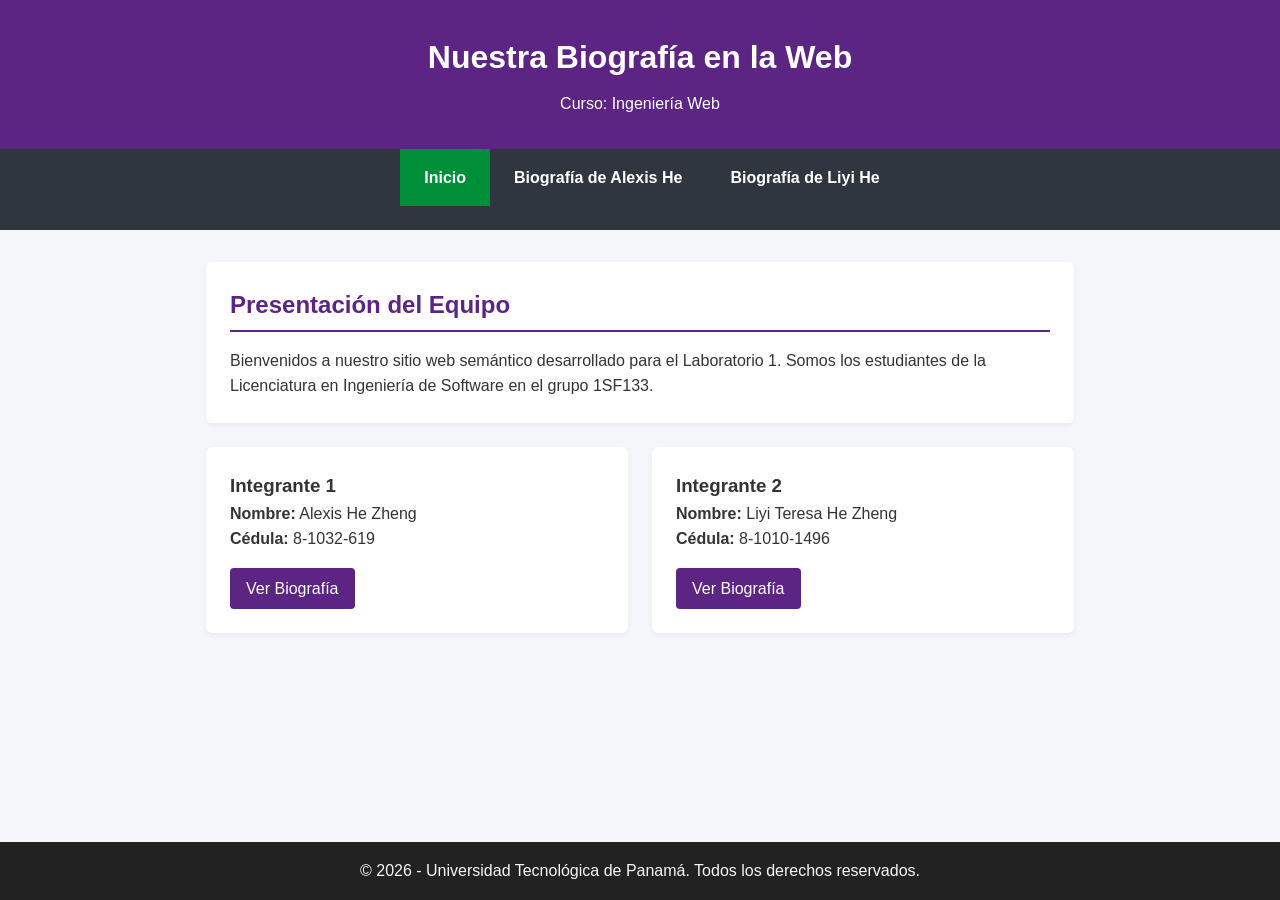
<file: index.html>
<!DOCTYPE html>
<html lang="es">
<head>
    <meta charset="UTF-8">
    <meta name="viewport" content="width=device-width, initial-scale=1.0">
    <title>Nuestra Biografía en la Web - Inicio</title>
    <link rel="stylesheet" href="css/estilos.css">
</head>
<body>

    <header>
        <h1>Nuestra Biografía en la Web</h1>
        <p>Curso: Ingeniería Web</p>
    </header>

    <nav>
        <ul>
            <li><a href="index.html" class="active">Inicio</a></li>
            <li><a href="biografia1.html">Biografía de Alexis He</a></li>
            <li><a href="biografia2.html">Biografía de Liyi He</a></li>
        </ul>
    </nav>

    <main>
        <section>
            <h2>Presentación del Equipo</h2>
            <p>Bienvenidos a nuestro sitio web semántico desarrollado para el Laboratorio 1. Somos los estudiantes de la Licenciatura en Ingeniería de Software en el grupo 1SF133.</p>
        </section>

        <section class="integrantes">
            <article>
                <h3>Integrante 1</h3>
                <p><strong>Nombre:</strong> Alexis He Zheng</p>
                <p><strong>Cédula:</strong> 8-1032-619</p>
                <p><a href="biografia1.html" class="btn">Ver Biografía</a></p>
            </article>

            <article>
                <h3>Integrante 2</h3>
                <p><strong>Nombre:</strong> Liyi Teresa He Zheng</p>
                <p><strong>Cédula:</strong> 8-1010-1496</p>
                <p><a href="biografia2.html" class="btn">Ver Biografía</a></p>
            </article>
        </section>
    </main>

    <footer>
        <p>© 2026 - Universidad Tecnológica de Panamá. Todos los derechos reservados.</p>
    </footer>

</body>
</html>
</file>
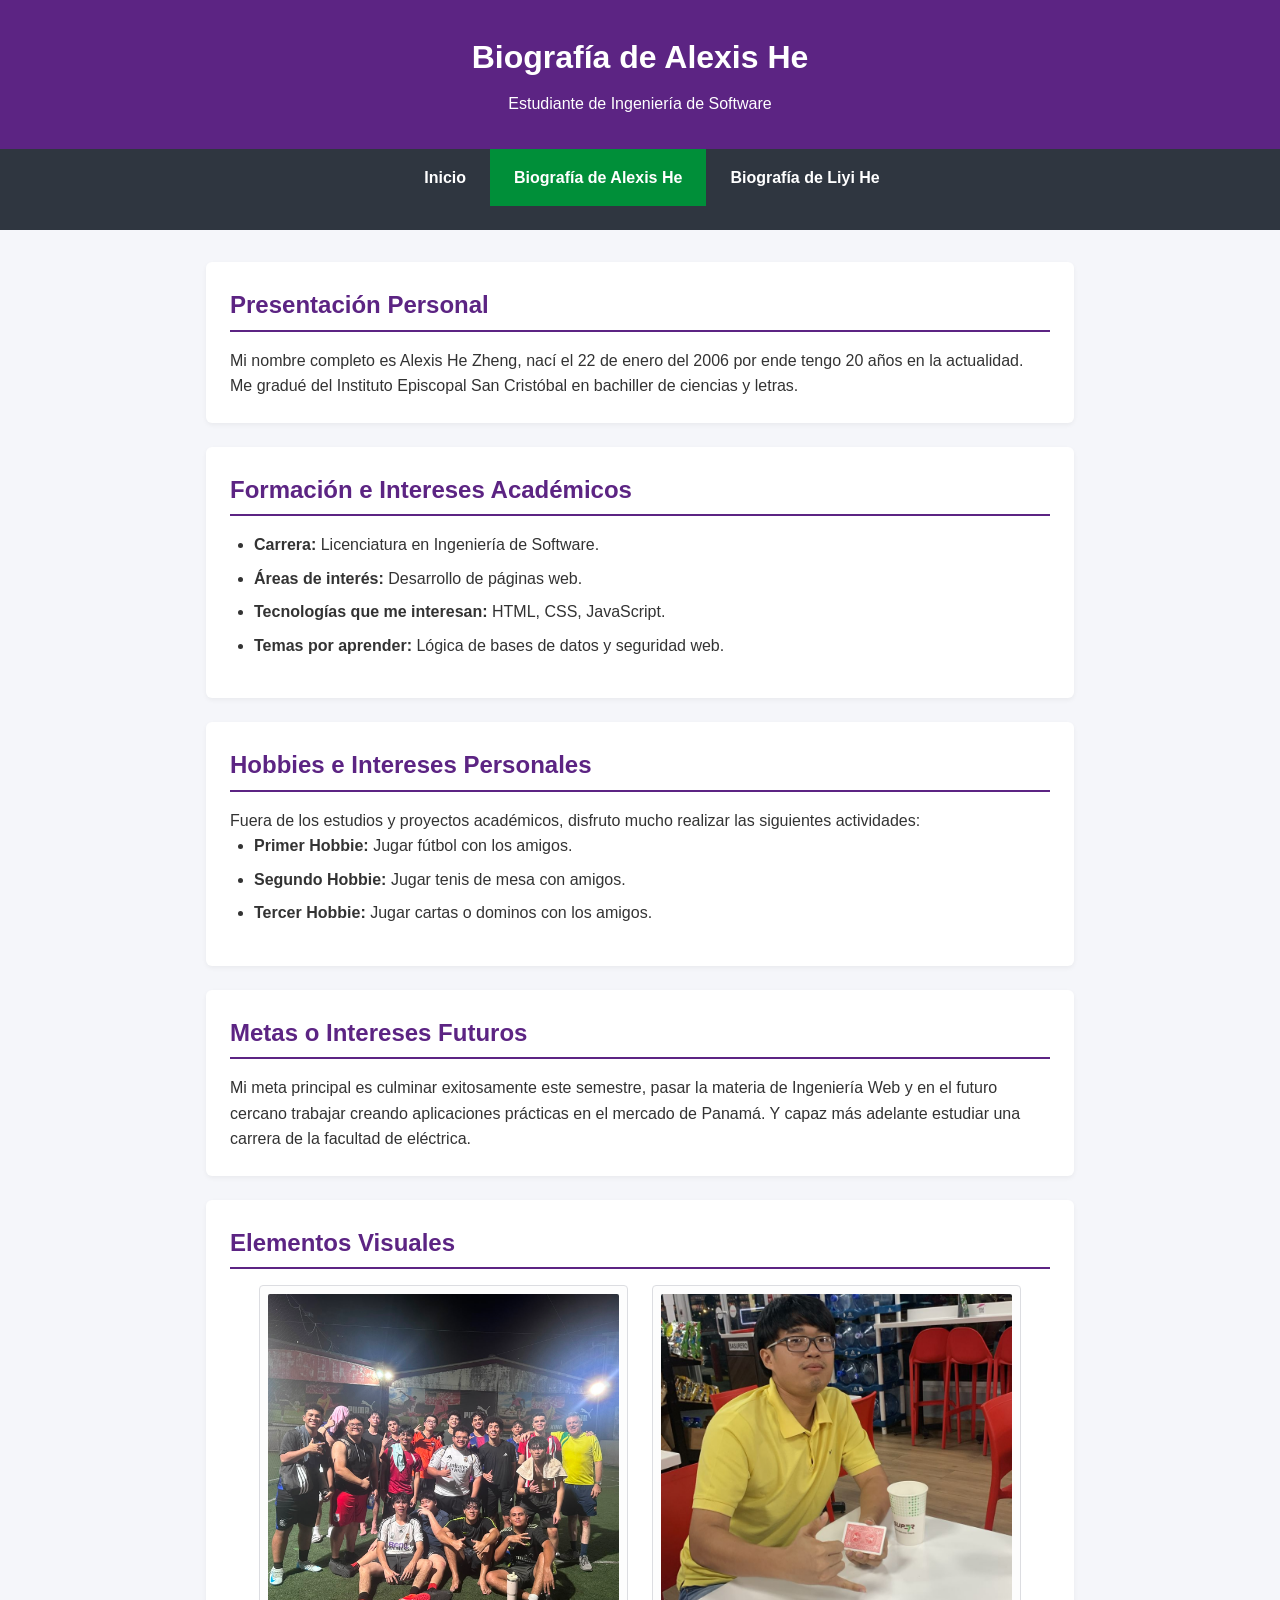
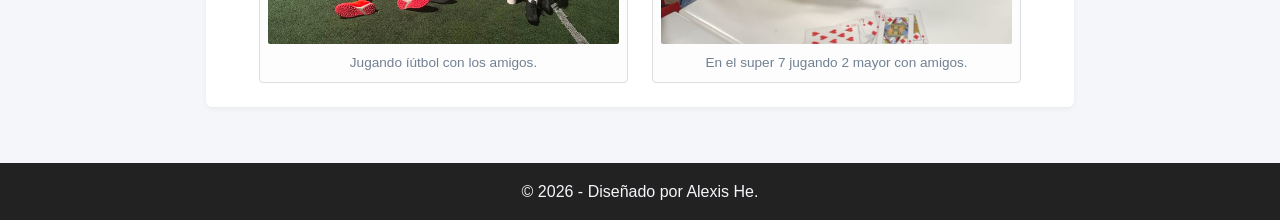
<file: biografia1.html>
<!DOCTYPE html>
<html lang="en">
<head>
    <meta charset="UTF-8">
    <meta name="viewport" content="width=device-width, initial-scale=1.0">
    <title>Biografía de Alexis He</title>
    <link rel="stylesheet" href="css/estilos.css">
</head>
<body>

    <header>
        <h1>Biografía de Alexis He</h1>
        <p>Estudiante de Ingeniería de Software</p>
    </header>

    <nav>
        <ul>
            <li><a href="index.html">Inicio</a></li>
            <li><a href="biografia1.html" class="active">Biografía de Alexis He</a></li>
            <li><a href="biografia2.html">Biografía de Liyi He</a></li>
        </ul>
    </nav>

    <main>
        <section>
            <h2>Presentación Personal</h2>
            <p>Mi nombre completo es Alexis He Zheng, nací el 22 de enero del 2006 por ende tengo 20 años en la actualidad. Me gradué del Instituto Episcopal San Cristóbal en bachiller de ciencias y letras.</p>
        </section>

        <section>
            <h2>Formación e Intereses Académicos</h2>
            <ul>
                <li><strong>Carrera:</strong> Licenciatura en Ingeniería de Software.</li>
                <li><strong>Áreas de interés:</strong> Desarrollo de páginas web.</li>
                <li><strong>Tecnologías que me interesan:</strong> HTML, CSS, JavaScript.</li>
                <li><strong>Temas por aprender:</strong> Lógica de bases de datos y seguridad web.</li>
            </ul>
        </section>

        <section>
            <h2>Hobbies e Intereses Personales</h2>
            <p>Fuera de los estudios y proyectos académicos, disfruto mucho realizar las siguientes actividades:</p>
            <ul>
                <li><strong>Primer Hobbie:</strong> Jugar fútbol con los amigos.</li>
                <li><strong>Segundo Hobbie:</strong> Jugar tenis de mesa con amigos.</li>
                <li><strong>Tercer Hobbie:</strong> Jugar cartas o dominos con los amigos.</li>
            </ul>
        </section>

        <section>
            <h2>Metas o Intereses Futuros</h2>
            <p>Mi meta principal es culminar exitosamente este semestre, pasar la materia de Ingeniería Web y en el futuro cercano trabajar creando aplicaciones prácticas en el mercado de Panamá. Y capaz más adelante estudiar una carrera de la facultad de eléctrica.</p>
        </section>

        <section>
            <h2>Elementos Visuales</h2>
            <div class="galeria">
                <figure>
                    <img src="img/hobbie1.jpeg" alt="Descripción clara de tu primer hobbie">
                    <figcaption>Jugando íútbol con los amigos.</figcaption>
                </figure>
                <figure>
                    <img src="img/hobbie2.jpeg" alt="Descripción clara de tu segundo hobbie">
                    <figcaption>En el super 7 jugando 2 mayor con amigos.</figcaption>
                </figure>
            </div>
        </section>
    </main>

    <footer>
        <p>© 2026 - Diseñado por Alexis He.</p>
    </footer>

</body>
</html>
</file>
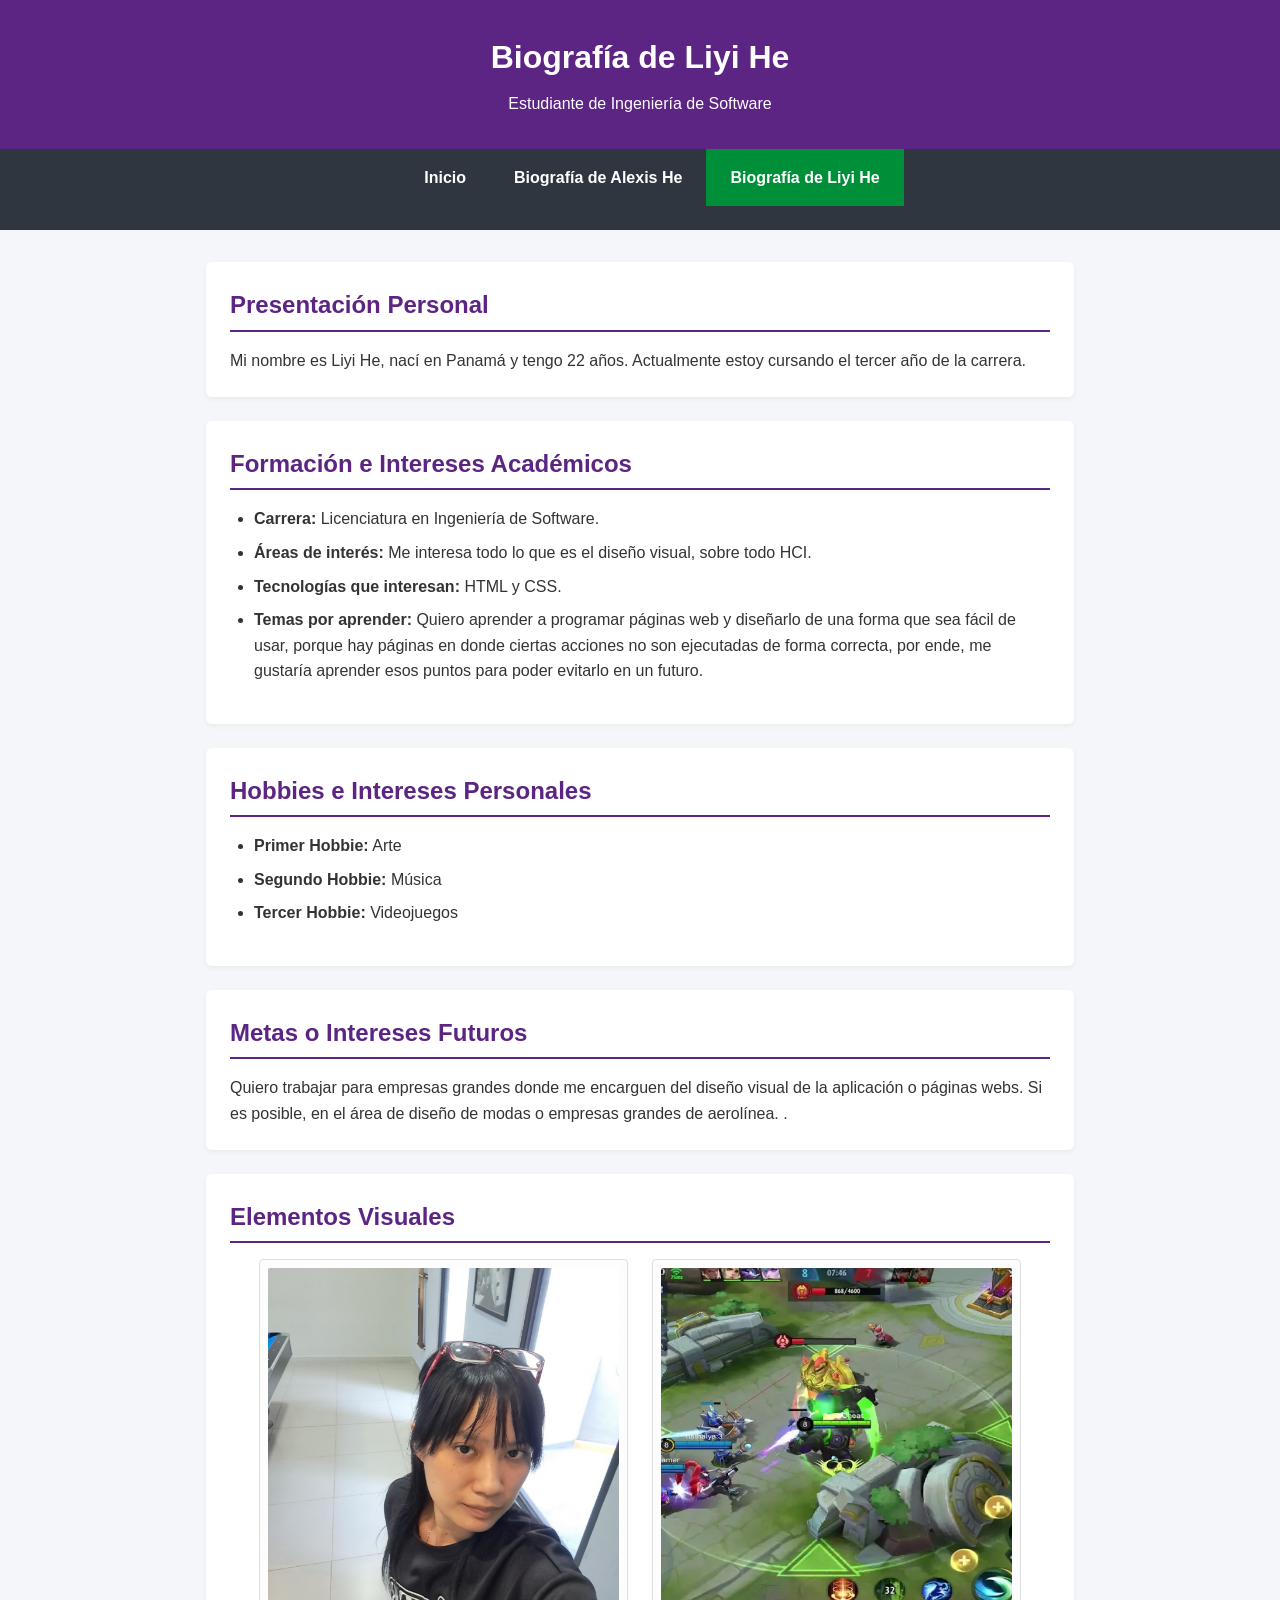
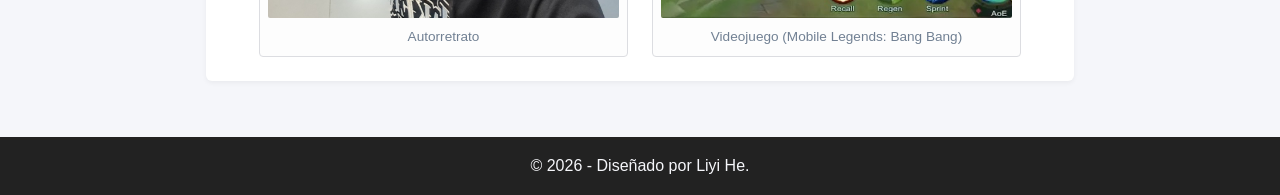
<file: biografia2.html>
<!DOCTYPE html>
<html lang="en">
<head>
    <meta charset="UTF-8">
    <meta name="viewport" content="width=device-width, initial-scale=1.0">
    <title>Biografía de Liyi He</title>
    <link rel="stylesheet" href="css/estilos.css">
</head>
<body>

    <header>
        <h1>Biografía de Liyi He</h1>
        <p>Estudiante de Ingeniería de Software</p>
    </header>

    <nav>
        <ul>
            <li><a href="index.html">Inicio</a></li>
            <li><a href="biografia1.html">Biografía de Alexis He</a></li>
            <li><a href="biografia2.html" class="active">Biografía de Liyi He</a></li>
        </ul>
    </nav>

    <main>
        <section>
            <h2>Presentación Personal</h2>
            <p>Mi nombre es Liyi He, nací en Panamá y tengo 22 años. Actualmente estoy cursando el tercer año de la carrera.</p>
        </section>

        <section>
            <h2>Formación e Intereses Académicos</h2>
            <ul>
                <li><strong>Carrera:</strong> Licenciatura en Ingeniería de Software.</li>
                <li><strong>Áreas de interés:</strong> Me interesa todo lo que es el diseño visual, sobre todo HCI.</li>
                <li><strong>Tecnologías que interesan:</strong> HTML y CSS.</li>
                <li><strong>Temas por aprender:</strong> Quiero aprender a programar páginas web y diseñarlo de una forma que sea fácil de usar, porque hay páginas en donde ciertas acciones no son ejecutadas de forma correcta, por ende, me gustaría aprender esos puntos para poder evitarlo en un futuro. </li>
            </ul>
        </section>

        <section>
            <h2>Hobbies e Intereses Personales</h2>
            <ul>
                <li><strong>Primer Hobbie:</strong> Arte</li>
                <li><strong>Segundo Hobbie:</strong> Música</li>
                <li><strong>Tercer Hobbie:</strong> Videojuegos</li>
            </ul>
        </section>

        <section>
            <h2>Metas o Intereses Futuros</h2>
            <p>Quiero trabajar para empresas grandes donde me encarguen del diseño visual de la aplicación o páginas webs. Si es posible, en el área de diseño de modas o empresas grandes de aerolínea. .</p>
        </section>

        <section>
            <h2>Elementos Visuales</h2>
            <div class="galeria">
                <figure>
                    <img src="img/autorretraro.jpeg" alt="Descripción clara de tu primer hobbie">
                    <figcaption>Autorretrato</figcaption>
                </figure>
                <figure>
                    <img src="img/mb.jpeg" alt="Descripción clara de tu segundo hobbie">
                    <figcaption>Videojuego (Mobile Legends: Bang Bang)</figcaption>
                </figure>
            </div>
        </section>
    </main>

    <footer>
        <p>© 2026 - Diseñado por Liyi He.</p>
    </footer>

</body>
</html>
</file>
<file: css/estilos.css>
/* --- Estilos Generales --- */
* {
    margin: 0;
    padding: 0;
    box-sizing: border-box;
}

/* NUEVO: Forzamos a la pantalla a ocupar el 100% de la altura visible */
html, body {
    height: 100%;
}

body {
    display: flex;         /* NUEVO: Convierte el cuerpo en contenedor flexible */
    flex-direction: column; /* NUEVO: Organiza los bloques de arriba a abajo */
    font-family: 'Segoe UI', Tahoma, Geneva, Verdana, sans-serif;
    line-height: 1.6;
    background-color: #f5f6fa;
    color: #333;
}

/* --- Encabezado con color institucional de la UTP --- */
header {
    background-color: #5c2483; 
    color: white;
    text-align: center;
    padding: 2rem 1rem;
}

header h1 {
    margin-bottom: 0.5rem;
}

/* --- Menú de Navegación Estilizado --- */
nav {
    background-color: #2f3640;
}

nav ul {
    list-style: none;
    display: flex;
    justify-content: center;
}

nav ul li a {
    display: block;
    color: white;
    text-decoration: none;
    padding: 1rem 1.5rem;
    font-weight: bold;
    transition: background 0.3s;
}

nav ul li a:hover, nav ul li a.active {
    background-color: #008f39; /* Color verde de realce */
}

/* --- Cuerpo Principal de Contenido --- */
main {
    flex: 1; /* NUEVO: Estira la sección central para empujar el footer al fondo */
    width: 100%; /* NUEVO: Asegura que ocupe todo el ancho */
    max-width: 900px;
    margin: 2rem auto;
    padding: 0 1rem;
}

section {
    background: white;
    padding: 1.5rem;
    margin-bottom: 1.5rem;
    border-radius: 6px;
    box-shadow: 0 2px 5px rgba(0,0,0,0.05);
}

h2 {
    color: #5c2483;
    border-bottom: 2px solid #5c2483;
    padding-bottom: 0.3rem;
    margin-bottom: 1rem;
}

/* --- Tarjetas de Presentación (Index.html) --- */
.integrantes {
    display: flex;
    gap: 1.5rem;
    background: transparent;
    padding: 0;
    box-shadow: none;
}

.integrantes article {
    flex: 1;
    background: white;
    padding: 1.5rem;
    border-radius: 6px;
    box-shadow: 0 2px 5px rgba(0,0,0,0.05);
}

.btn {
    display: inline-block;
    background-color: #5c2483;
    color: white;
    text-decoration: none;
    padding: 0.5rem 1rem;
    border-radius: 4px;
    margin-top: 1rem;
}

.btn:hover {
    background-color: #431961;
}

/* --- Listas --- */
ul {
    margin-left: 1.5rem;
    margin-bottom: 1rem;
}

li {
    margin-bottom: 0.5rem;
}

/* --- Galería Multimedia Basica --- */
.galeria {
    display: flex;
    gap: 1.5rem;
    justify-content: center;
    flex-wrap: wrap;
    align-items: flex-start; /* Alinea los cuadros por la parte superior */
}

.galeria figure {
    background: #fdfdfd;
    border: 1px solid #dcdde1;
    padding: 0.5rem;
    width: 45%; /* Cambiado de max-width a width fijo para simetría */
    text-align: center;
    border-radius: 4px;
}

.galeria img {
    width: 100%;       /* Ocupa todo el ancho de su cuadro */
    height: 350px;     /* ALTURA FIJA: Ajusta este número (ej. 300px o 350px) a tu gusto */
    object-fit: cover; /* MAGIA: Recorta los bordes sobrantes para que no se estiren */
    display: block;
    margin: 0 auto 0.5rem auto;
    border-radius: 2px;
}

figcaption {
    font-size: 0.85rem;
    color: #718093;
}

/* --- Footer --- */
footer {
    background-color: #222;
    color: #f5f6fa;
    text-align: center;
    padding: 1rem;
    margin-top: auto; /* MODIFICADO: De '2rem' a 'auto' para que responda a Flexbox */
}
</file>
